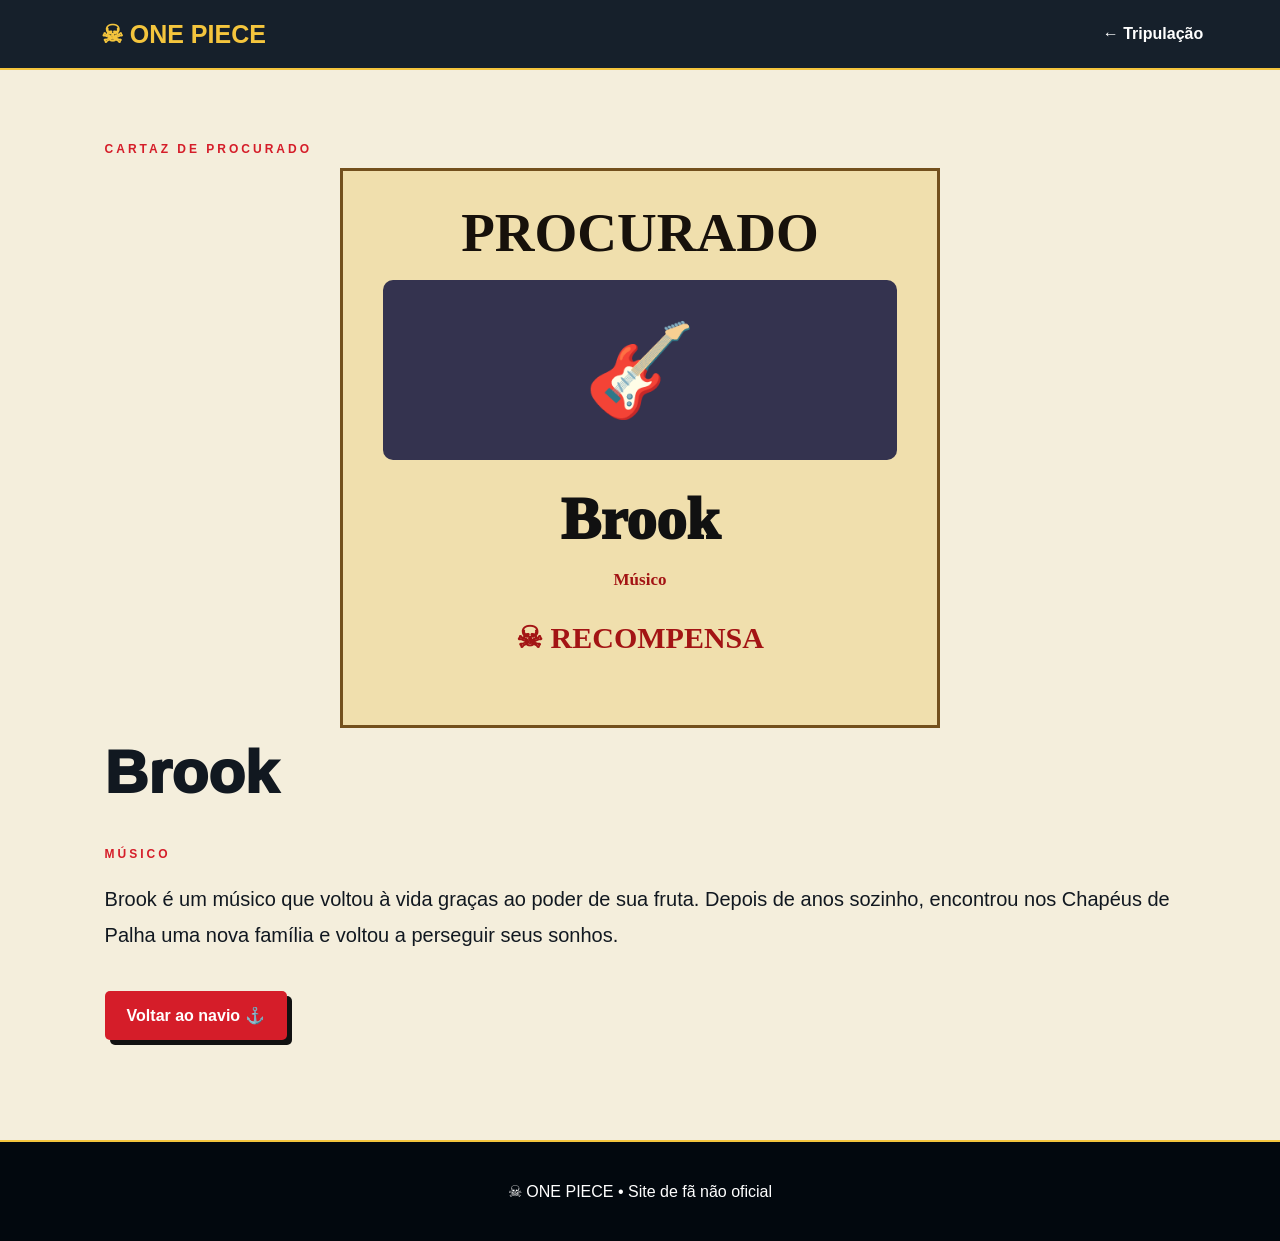
<file: brook.html>
<!doctype html><html lang="pt-BR"><head><meta charset="utf-8"><meta name="viewport" content="width=device-width,initial-scale=1"><title>Brook • One Piece</title><link rel="stylesheet" href="../style.css"></head><body><nav><a class="logo" href="../index.html">☠ ONE PIECE</a><a href="../index.html#tripulacao">← Tripulação</a></nav><section style="padding-top:130px"><p class="tag">CARTAZ DE PROCURADO</p><div class="wanted" style="max-width:600px;margin:auto;padding:40px"><h1 style="font-family:Georgia;font-size:55px;text-shadow:none;margin:0;color:#17110b">PROCURADO</h1><div class="avatar brook" style="margin:25px 0;font-size:90px">🎸</div><h2 style="margin:10px 0;color:#111">Brook</h2><p style="color:#111"><b>Músico</b></p><p style="color:#a31414;font-size:30px;font-weight:900">☠ RECOMPENSA</p></div><h2>Brook</h2><p class="tag">MÚSICO</p><p style="font-size:20px;line-height:1.8">Brook é um músico que voltou à vida graças ao poder de sua fruta. Depois de anos sozinho, encontrou nos Chapéus de Palha uma nova família e voltou a perseguir seus sonhos.</p><a class="btn" href="../index.html">Voltar ao navio ⚓</a></section><footer>☠ ONE PIECE • Site de fã não oficial</footer></body></html>
</file>
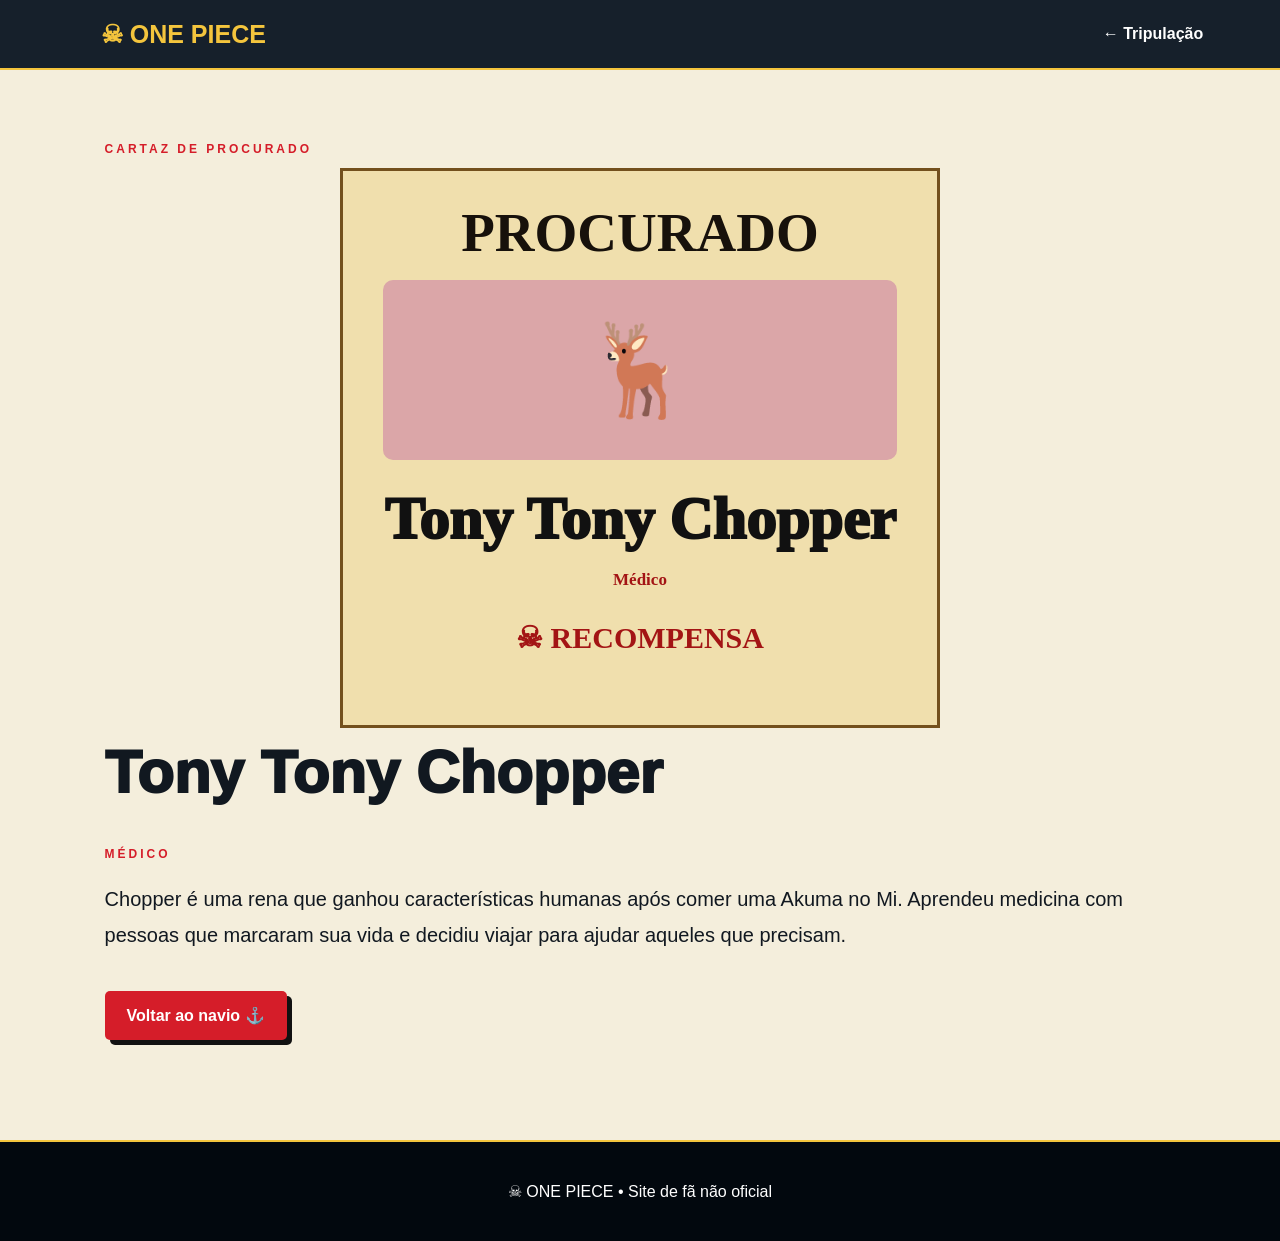
<file: chopper.html>
<!doctype html><html lang="pt-BR"><head><meta charset="utf-8"><meta name="viewport" content="width=device-width,initial-scale=1"><title>Tony Tony Chopper • One Piece</title><link rel="stylesheet" href="../style.css"></head><body><nav><a class="logo" href="../index.html">☠ ONE PIECE</a><a href="../index.html#tripulacao">← Tripulação</a></nav><section style="padding-top:130px"><p class="tag">CARTAZ DE PROCURADO</p><div class="wanted" style="max-width:600px;margin:auto;padding:40px"><h1 style="font-family:Georgia;font-size:55px;text-shadow:none;margin:0;color:#17110b">PROCURADO</h1><div class="avatar chopper" style="margin:25px 0;font-size:90px">🦌</div><h2 style="margin:10px 0;color:#111">Tony Tony Chopper</h2><p style="color:#111"><b>Médico</b></p><p style="color:#a31414;font-size:30px;font-weight:900">☠ RECOMPENSA</p></div><h2>Tony Tony Chopper</h2><p class="tag">MÉDICO</p><p style="font-size:20px;line-height:1.8">Chopper é uma rena que ganhou características humanas após comer uma Akuma no Mi. Aprendeu medicina com pessoas que marcaram sua vida e decidiu viajar para ajudar aqueles que precisam.</p><a class="btn" href="../index.html">Voltar ao navio ⚓</a></section><footer>☠ ONE PIECE • Site de fã não oficial</footer></body></html>
</file>
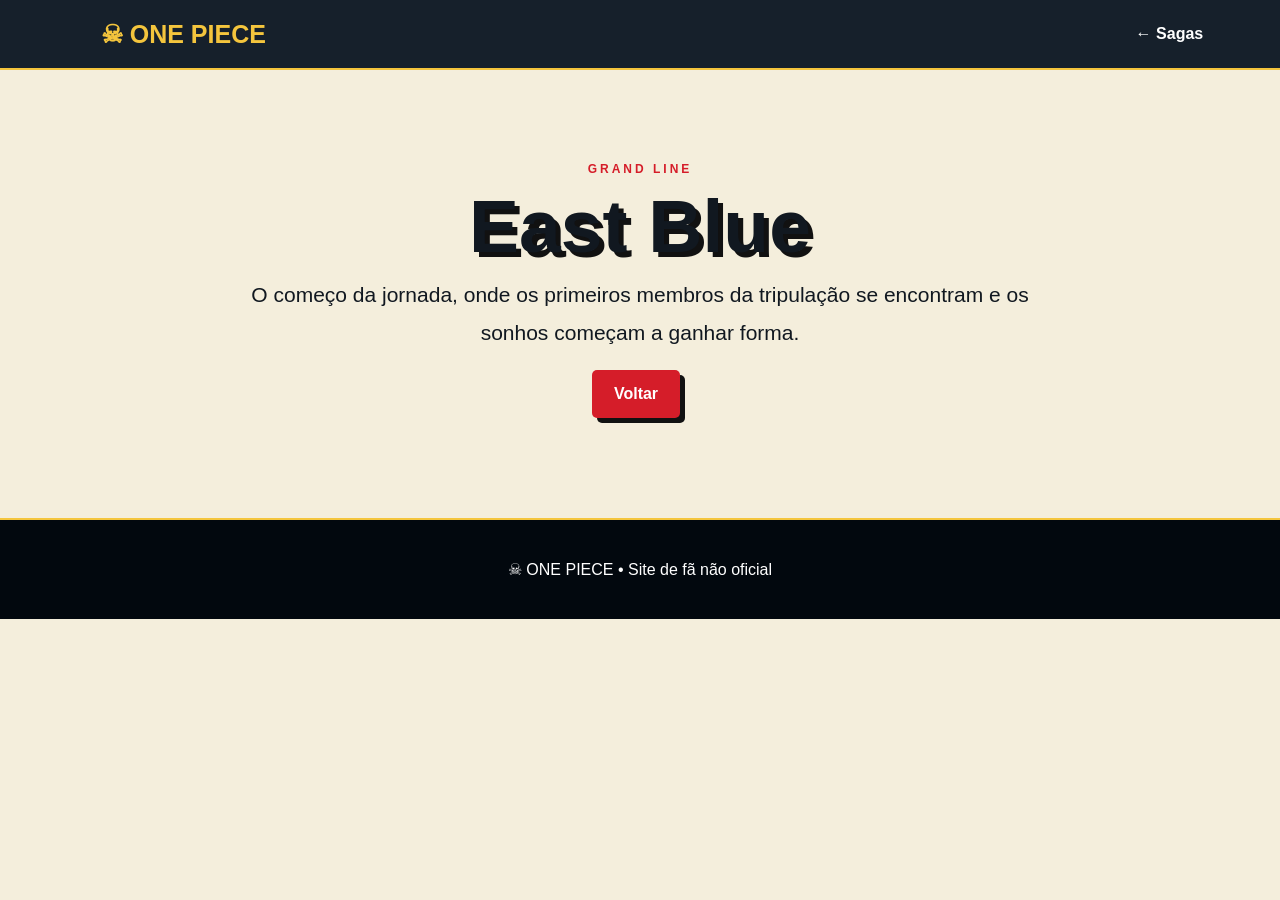
<file: east-blue.html>
<!doctype html><html lang="pt-BR"><head><meta charset="utf-8"><meta name="viewport" content="width=device-width,initial-scale=1"><title>East Blue • One Piece</title><link rel="stylesheet" href="../style.css"></head><body><nav><a class="logo" href="../index.html">☠ ONE PIECE</a><a href="../index.html#sagas">← Sagas</a></nav><section style="padding-top:150px;text-align:center"><p class="tag">GRAND LINE</p><h1 style="font-size:75px">East Blue</h1><p style="font-size:21px;line-height:1.8;max-width:800px;margin:auto">O começo da jornada, onde os primeiros membros da tripulação se encontram e os sonhos começam a ganhar forma.</p><a class="btn" href="../index.html">Voltar</a></section><footer>☠ ONE PIECE • Site de fã não oficial</footer></body></html>
</file>
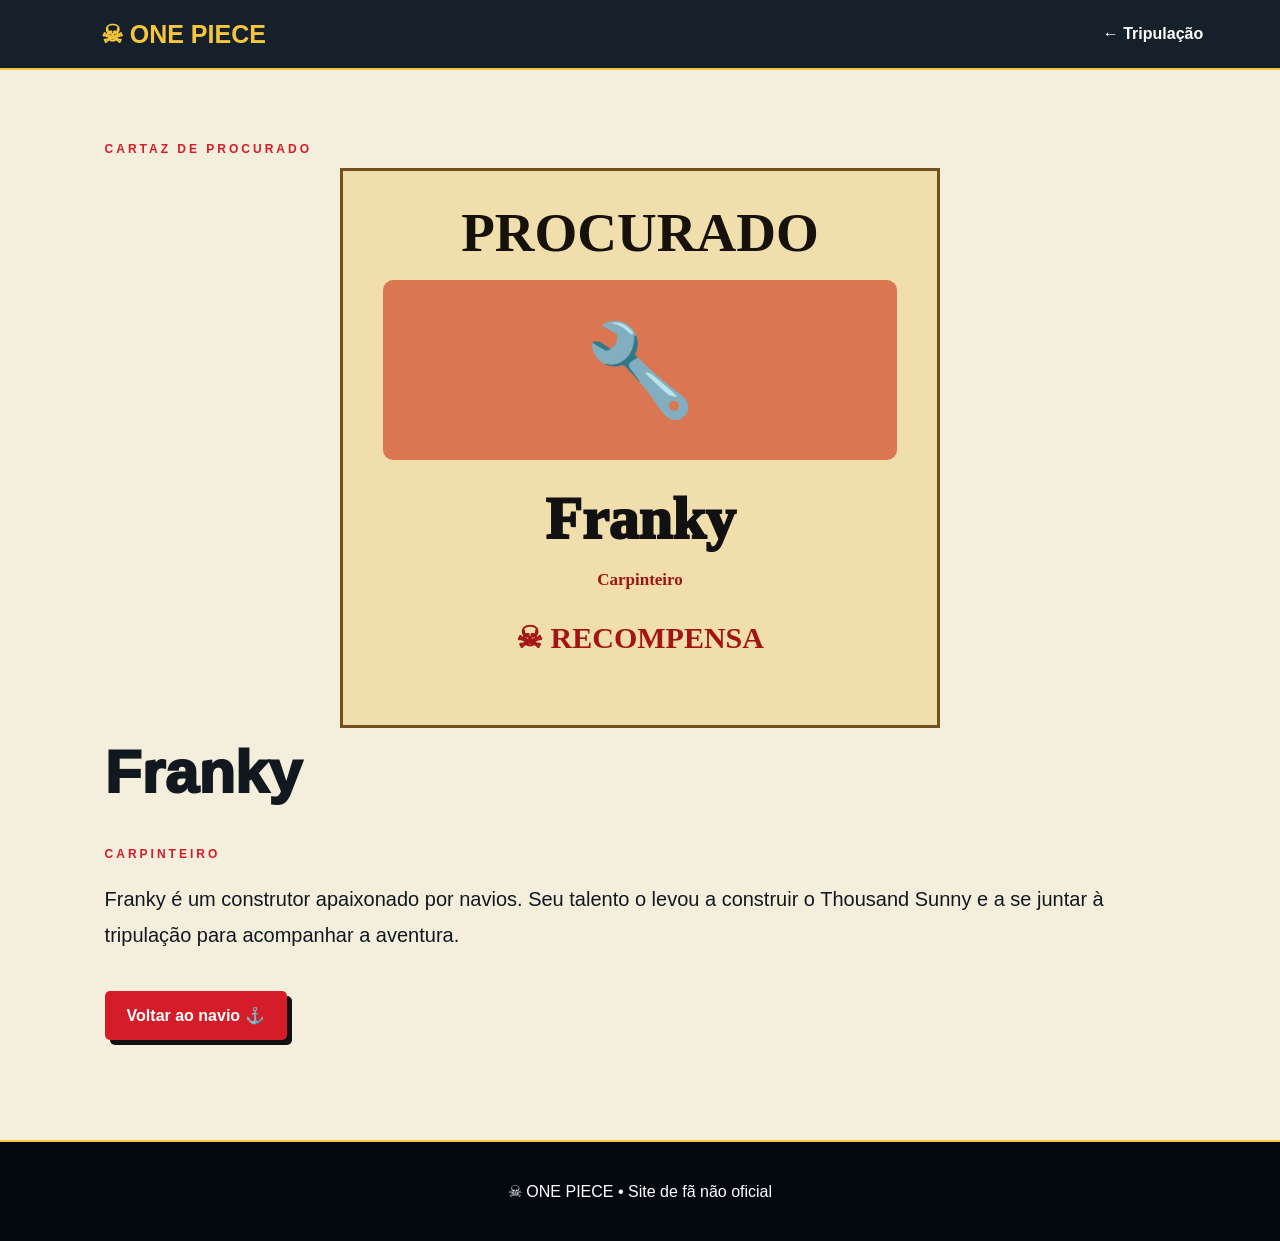
<file: franky.html>
<!doctype html><html lang="pt-BR"><head><meta charset="utf-8"><meta name="viewport" content="width=device-width,initial-scale=1"><title>Franky • One Piece</title><link rel="stylesheet" href="../style.css"></head><body><nav><a class="logo" href="../index.html">☠ ONE PIECE</a><a href="../index.html#tripulacao">← Tripulação</a></nav><section style="padding-top:130px"><p class="tag">CARTAZ DE PROCURADO</p><div class="wanted" style="max-width:600px;margin:auto;padding:40px"><h1 style="font-family:Georgia;font-size:55px;text-shadow:none;margin:0;color:#17110b">PROCURADO</h1><div class="avatar franky" style="margin:25px 0;font-size:90px">🔧</div><h2 style="margin:10px 0;color:#111">Franky</h2><p style="color:#111"><b>Carpinteiro</b></p><p style="color:#a31414;font-size:30px;font-weight:900">☠ RECOMPENSA</p></div><h2>Franky</h2><p class="tag">CARPINTEIRO</p><p style="font-size:20px;line-height:1.8">Franky é um construtor apaixonado por navios. Seu talento o levou a construir o Thousand Sunny e a se juntar à tripulação para acompanhar a aventura.</p><a class="btn" href="../index.html">Voltar ao navio ⚓</a></section><footer>☠ ONE PIECE • Site de fã não oficial</footer></body></html>
</file>
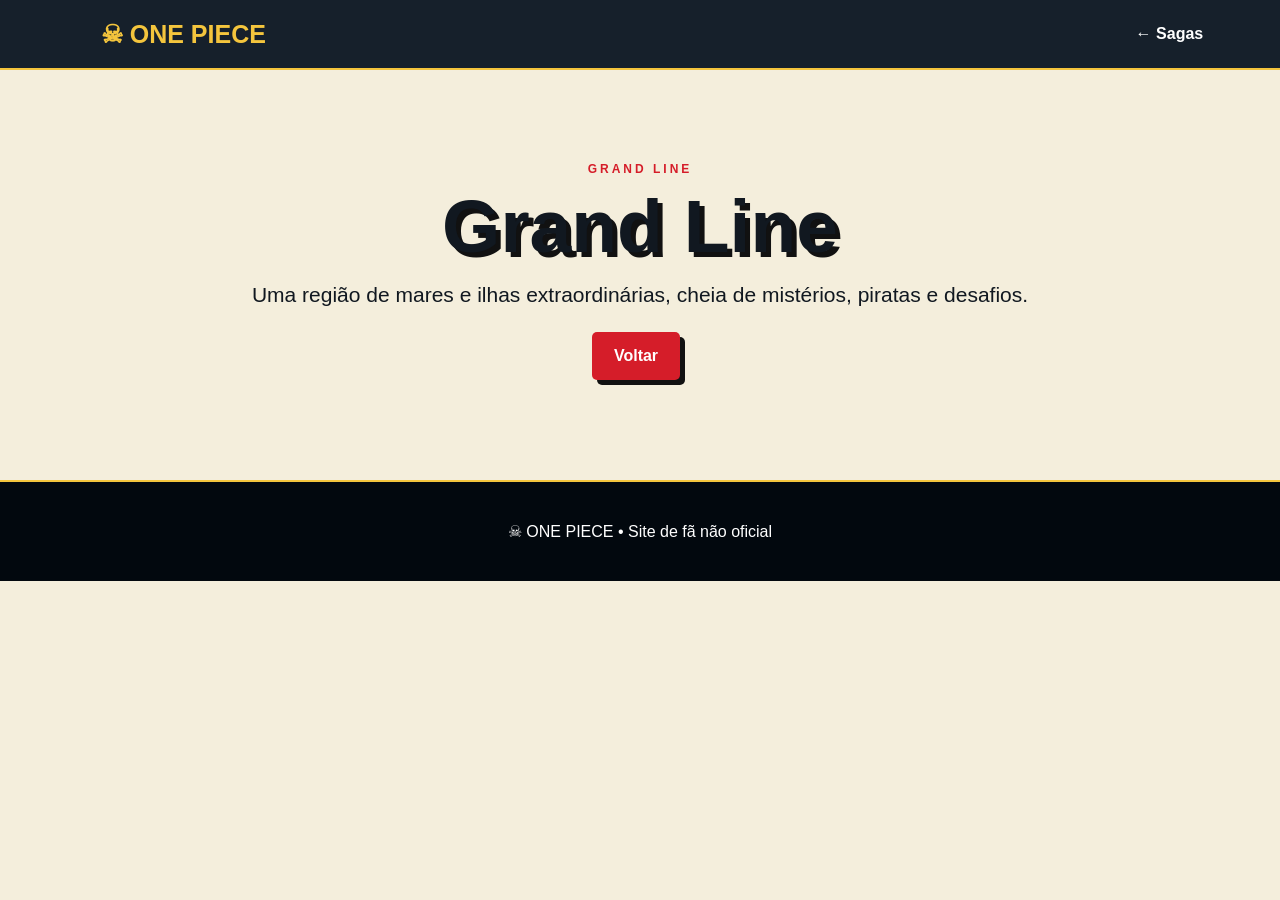
<file: grand-line.html>
<!doctype html><html lang="pt-BR"><head><meta charset="utf-8"><meta name="viewport" content="width=device-width,initial-scale=1"><title>Grand Line • One Piece</title><link rel="stylesheet" href="../style.css"></head><body><nav><a class="logo" href="../index.html">☠ ONE PIECE</a><a href="../index.html#sagas">← Sagas</a></nav><section style="padding-top:150px;text-align:center"><p class="tag">GRAND LINE</p><h1 style="font-size:75px">Grand Line</h1><p style="font-size:21px;line-height:1.8;max-width:800px;margin:auto">Uma região de mares e ilhas extraordinárias, cheia de mistérios, piratas e desafios.</p><a class="btn" href="../index.html">Voltar</a></section><footer>☠ ONE PIECE • Site de fã não oficial</footer></body></html>
</file>
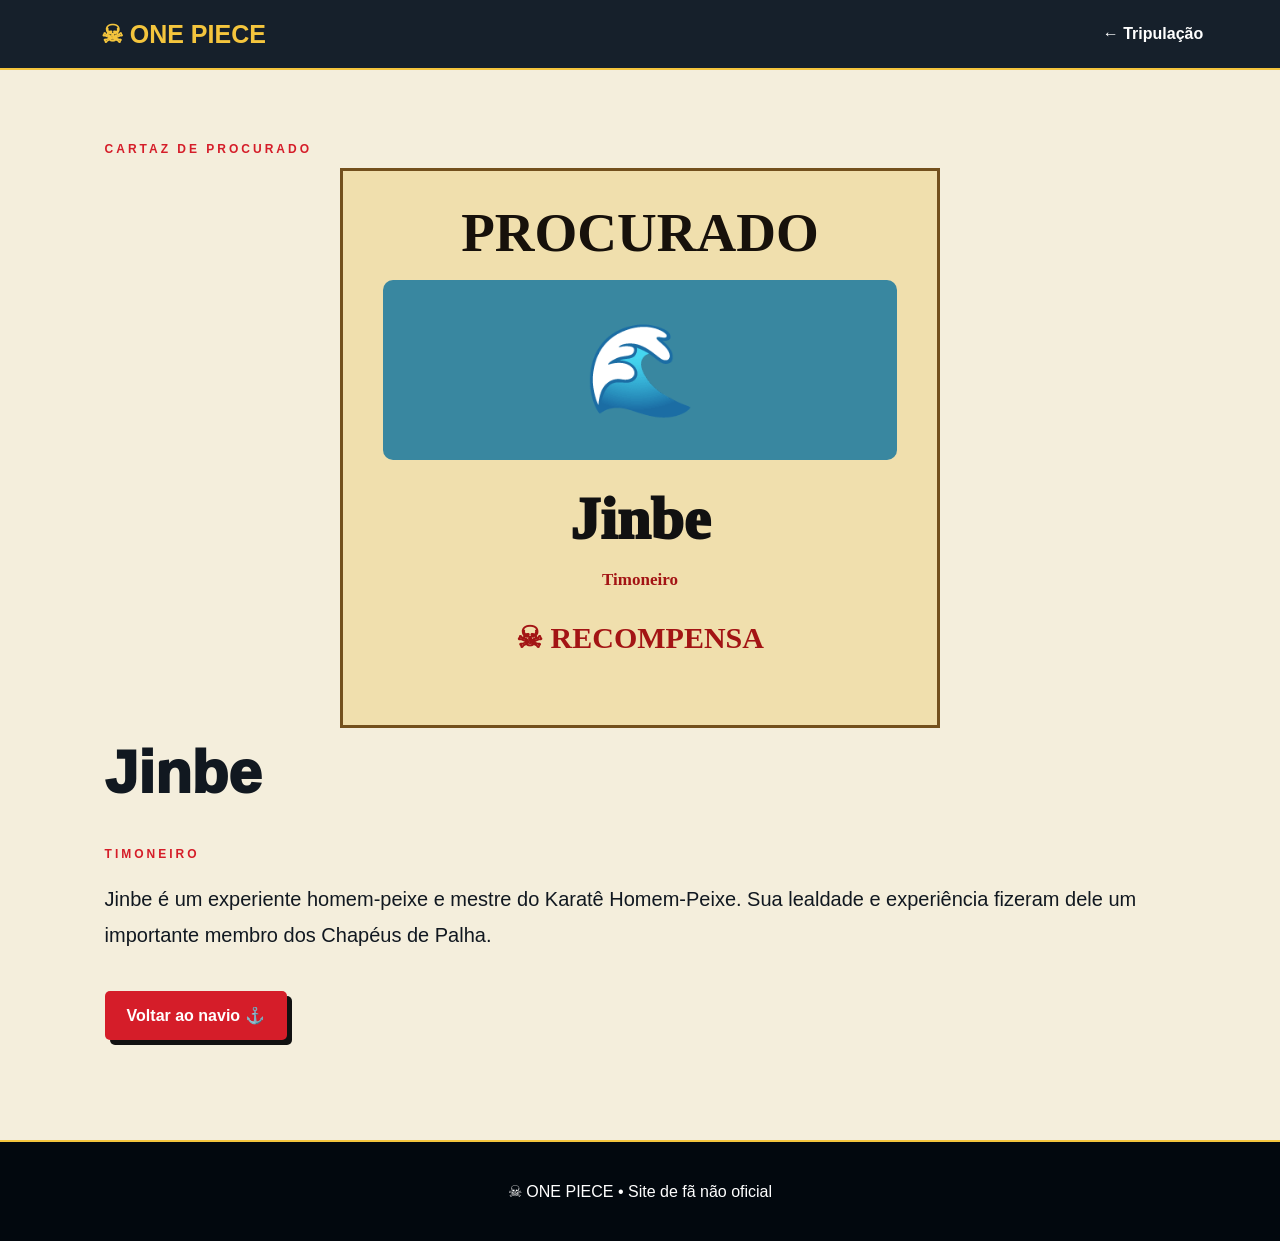
<file: jinbe.html>
<!doctype html><html lang="pt-BR"><head><meta charset="utf-8"><meta name="viewport" content="width=device-width,initial-scale=1"><title>Jinbe • One Piece</title><link rel="stylesheet" href="../style.css"></head><body><nav><a class="logo" href="../index.html">☠ ONE PIECE</a><a href="../index.html#tripulacao">← Tripulação</a></nav><section style="padding-top:130px"><p class="tag">CARTAZ DE PROCURADO</p><div class="wanted" style="max-width:600px;margin:auto;padding:40px"><h1 style="font-family:Georgia;font-size:55px;text-shadow:none;margin:0;color:#17110b">PROCURADO</h1><div class="avatar jinbe" style="margin:25px 0;font-size:90px">🌊</div><h2 style="margin:10px 0;color:#111">Jinbe</h2><p style="color:#111"><b>Timoneiro</b></p><p style="color:#a31414;font-size:30px;font-weight:900">☠ RECOMPENSA</p></div><h2>Jinbe</h2><p class="tag">TIMONEIRO</p><p style="font-size:20px;line-height:1.8">Jinbe é um experiente homem-peixe e mestre do Karatê Homem-Peixe. Sua lealdade e experiência fizeram dele um importante membro dos Chapéus de Palha.</p><a class="btn" href="../index.html">Voltar ao navio ⚓</a></section><footer>☠ ONE PIECE • Site de fã não oficial</footer></body></html>
</file>
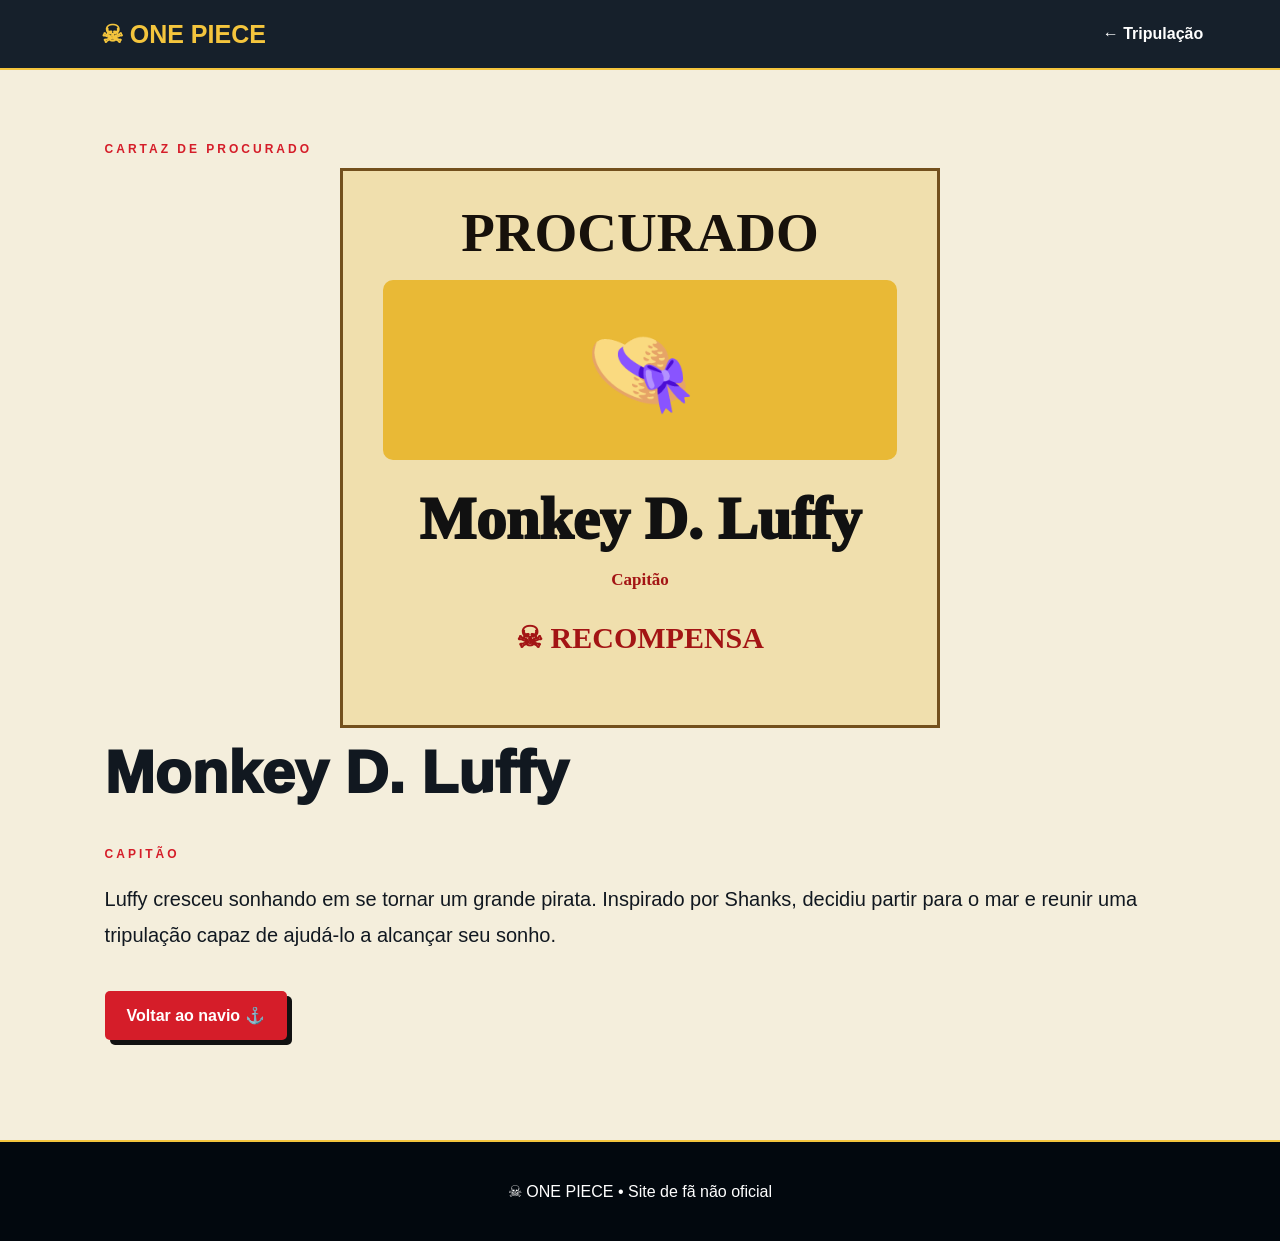
<file: luffy.html>
<!doctype html><html lang="pt-BR"><head><meta charset="utf-8"><meta name="viewport" content="width=device-width,initial-scale=1"><title>Monkey D. Luffy • One Piece</title><link rel="stylesheet" href="../style.css"></head><body><nav><a class="logo" href="../index.html">☠ ONE PIECE</a><a href="../index.html#tripulacao">← Tripulação</a></nav><section style="padding-top:130px"><p class="tag">CARTAZ DE PROCURADO</p><div class="wanted" style="max-width:600px;margin:auto;padding:40px"><h1 style="font-family:Georgia;font-size:55px;text-shadow:none;margin:0;color:#17110b">PROCURADO</h1><div class="avatar luffy" style="margin:25px 0;font-size:90px">👒</div><h2 style="margin:10px 0;color:#111">Monkey D. Luffy</h2><p style="color:#111"><b>Capitão</b></p><p style="color:#a31414;font-size:30px;font-weight:900">☠ RECOMPENSA</p></div><h2>Monkey D. Luffy</h2><p class="tag">CAPITÃO</p><p style="font-size:20px;line-height:1.8">Luffy cresceu sonhando em se tornar um grande pirata. Inspirado por Shanks, decidiu partir para o mar e reunir uma tripulação capaz de ajudá-lo a alcançar seu sonho.</p><a class="btn" href="../index.html">Voltar ao navio ⚓</a></section><footer>☠ ONE PIECE • Site de fã não oficial</footer></body></html>
</file>
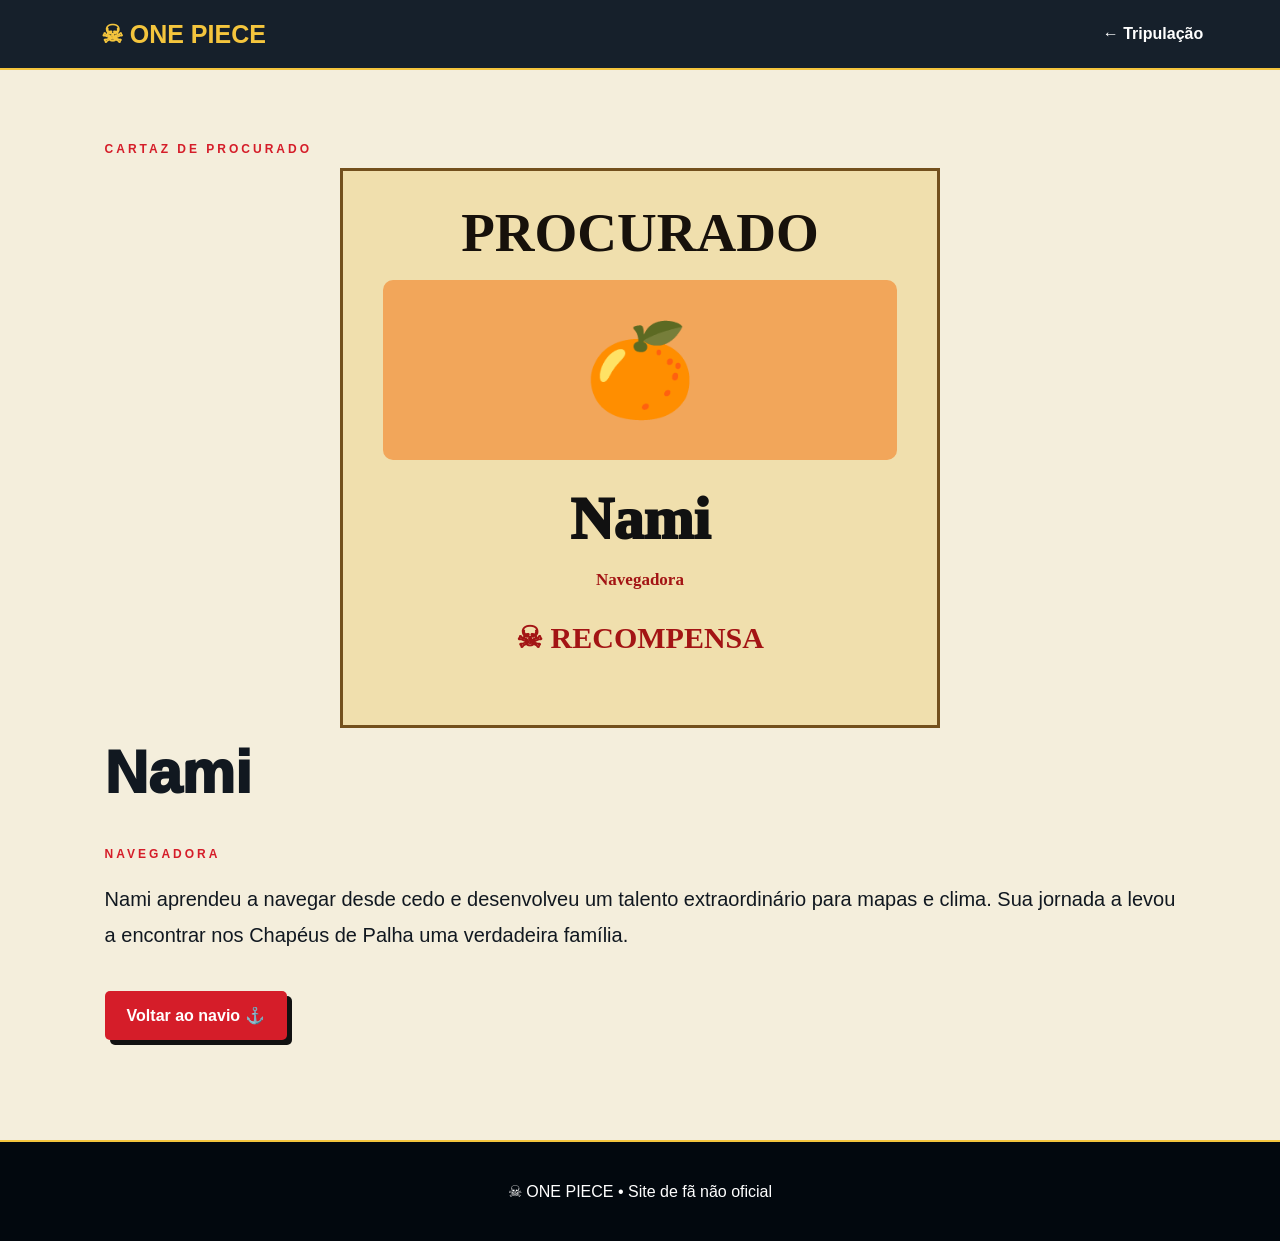
<file: nami.html>
<!doctype html><html lang="pt-BR"><head><meta charset="utf-8"><meta name="viewport" content="width=device-width,initial-scale=1"><title>Nami • One Piece</title><link rel="stylesheet" href="../style.css"></head><body><nav><a class="logo" href="../index.html">☠ ONE PIECE</a><a href="../index.html#tripulacao">← Tripulação</a></nav><section style="padding-top:130px"><p class="tag">CARTAZ DE PROCURADO</p><div class="wanted" style="max-width:600px;margin:auto;padding:40px"><h1 style="font-family:Georgia;font-size:55px;text-shadow:none;margin:0;color:#17110b">PROCURADO</h1><div class="avatar nami" style="margin:25px 0;font-size:90px">🍊</div><h2 style="margin:10px 0;color:#111">Nami</h2><p style="color:#111"><b>Navegadora</b></p><p style="color:#a31414;font-size:30px;font-weight:900">☠ RECOMPENSA</p></div><h2>Nami</h2><p class="tag">NAVEGADORA</p><p style="font-size:20px;line-height:1.8">Nami aprendeu a navegar desde cedo e desenvolveu um talento extraordinário para mapas e clima. Sua jornada a levou a encontrar nos Chapéus de Palha uma verdadeira família.</p><a class="btn" href="../index.html">Voltar ao navio ⚓</a></section><footer>☠ ONE PIECE • Site de fã não oficial</footer></body></html>
</file>
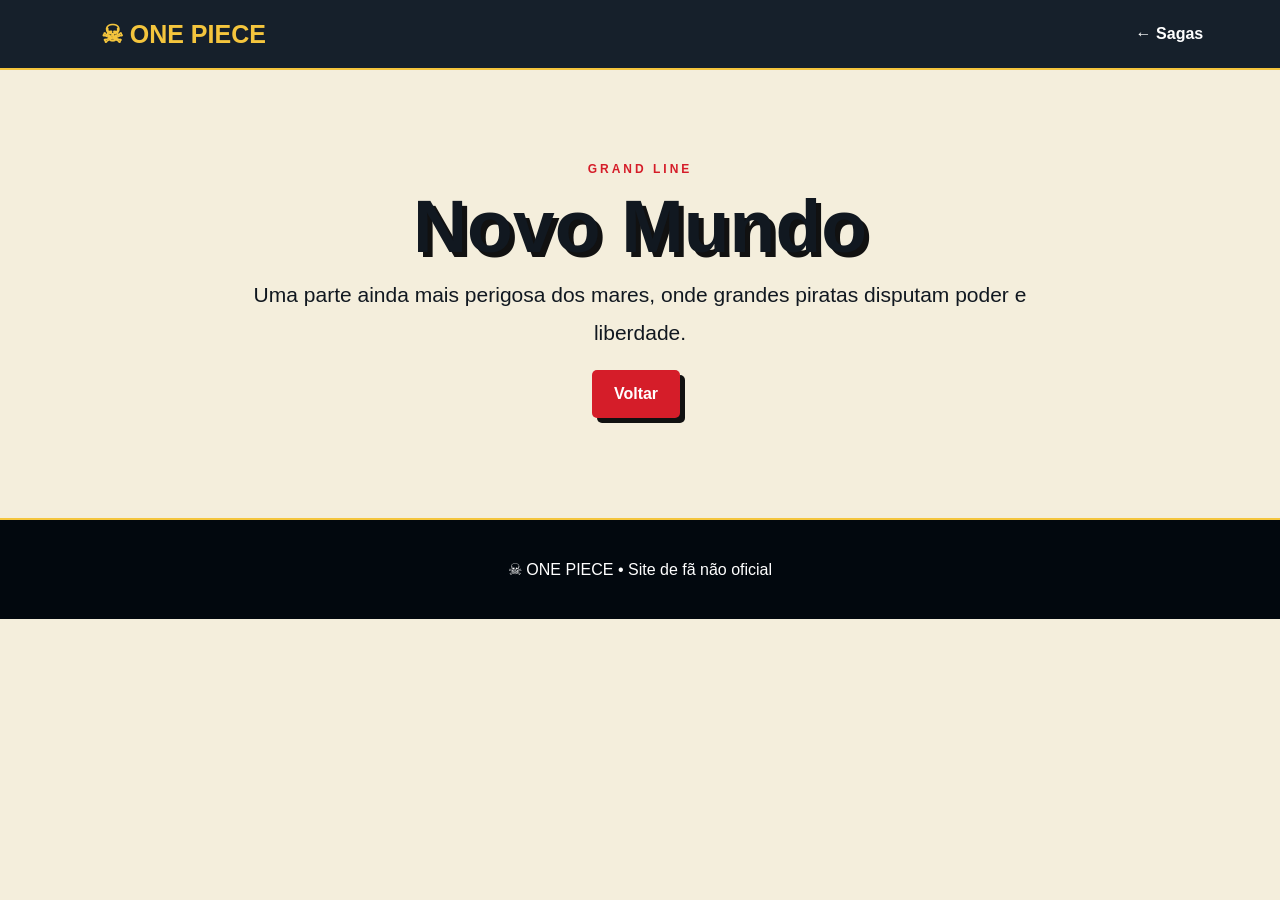
<file: novo-mundo.html>
<!doctype html><html lang="pt-BR"><head><meta charset="utf-8"><meta name="viewport" content="width=device-width,initial-scale=1"><title>Novo Mundo • One Piece</title><link rel="stylesheet" href="../style.css"></head><body><nav><a class="logo" href="../index.html">☠ ONE PIECE</a><a href="../index.html#sagas">← Sagas</a></nav><section style="padding-top:150px;text-align:center"><p class="tag">GRAND LINE</p><h1 style="font-size:75px">Novo Mundo</h1><p style="font-size:21px;line-height:1.8;max-width:800px;margin:auto">Uma parte ainda mais perigosa dos mares, onde grandes piratas disputam poder e liberdade.</p><a class="btn" href="../index.html">Voltar</a></section><footer>☠ ONE PIECE • Site de fã não oficial</footer></body></html>
</file>
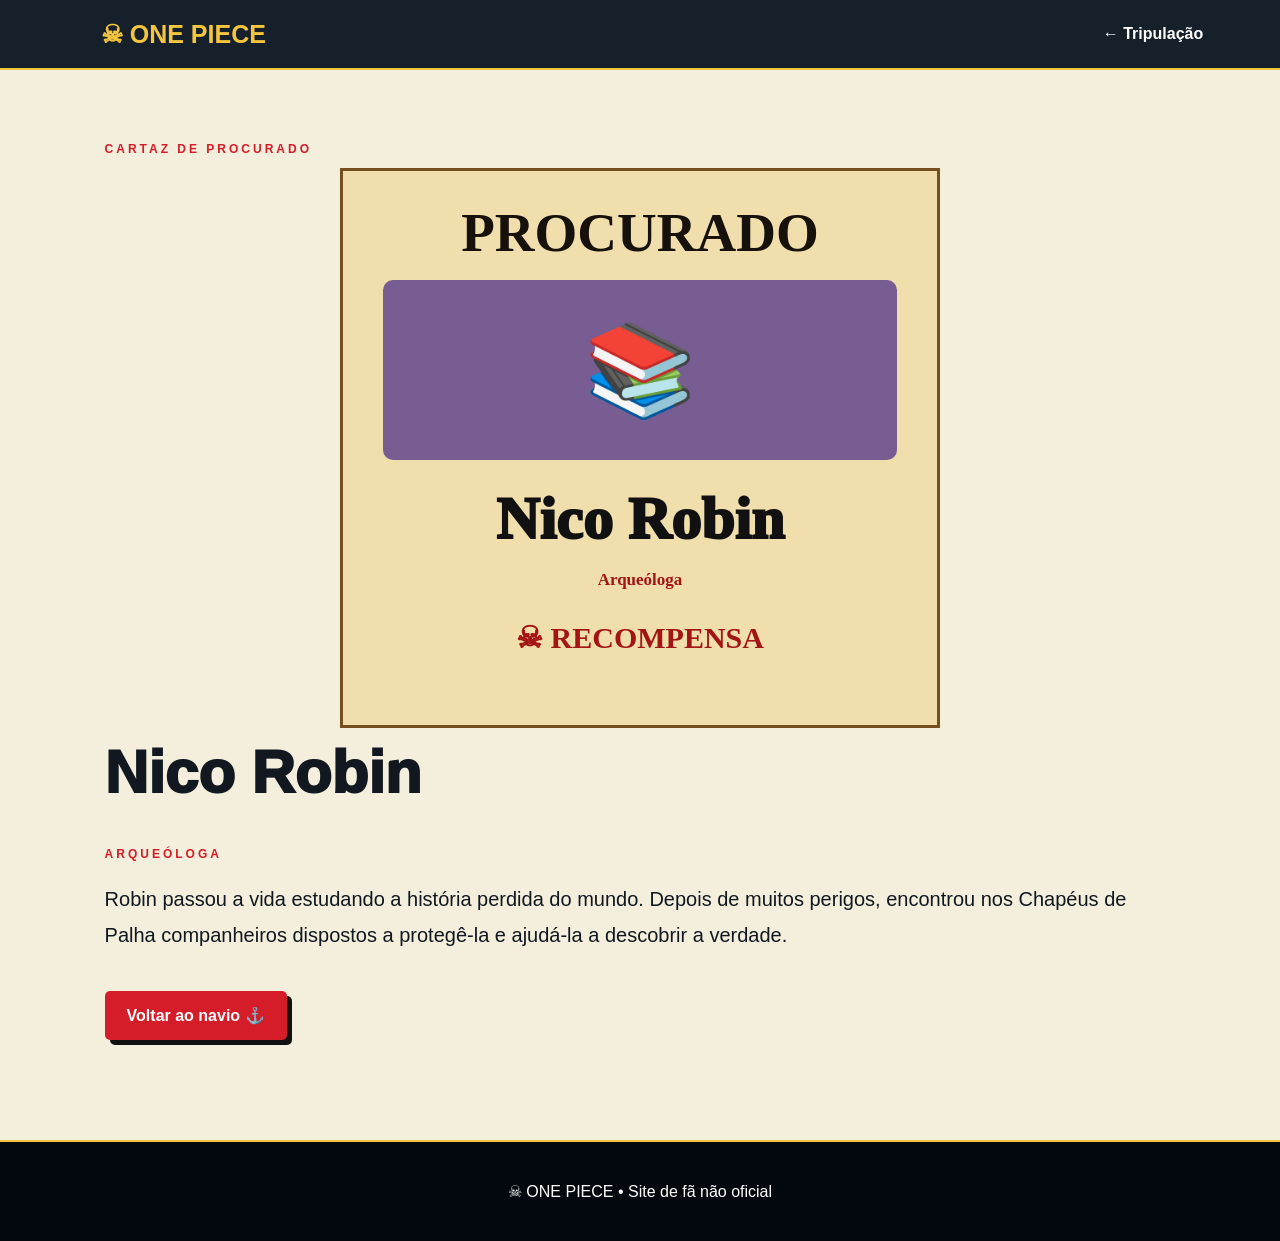
<file: robin.html>
<!doctype html><html lang="pt-BR"><head><meta charset="utf-8"><meta name="viewport" content="width=device-width,initial-scale=1"><title>Nico Robin • One Piece</title><link rel="stylesheet" href="../style.css"></head><body><nav><a class="logo" href="../index.html">☠ ONE PIECE</a><a href="../index.html#tripulacao">← Tripulação</a></nav><section style="padding-top:130px"><p class="tag">CARTAZ DE PROCURADO</p><div class="wanted" style="max-width:600px;margin:auto;padding:40px"><h1 style="font-family:Georgia;font-size:55px;text-shadow:none;margin:0;color:#17110b">PROCURADO</h1><div class="avatar robin" style="margin:25px 0;font-size:90px">📚</div><h2 style="margin:10px 0;color:#111">Nico Robin</h2><p style="color:#111"><b>Arqueóloga</b></p><p style="color:#a31414;font-size:30px;font-weight:900">☠ RECOMPENSA</p></div><h2>Nico Robin</h2><p class="tag">ARQUEÓLOGA</p><p style="font-size:20px;line-height:1.8">Robin passou a vida estudando a história perdida do mundo. Depois de muitos perigos, encontrou nos Chapéus de Palha companheiros dispostos a protegê-la e ajudá-la a descobrir a verdade.</p><a class="btn" href="../index.html">Voltar ao navio ⚓</a></section><footer>☠ ONE PIECE • Site de fã não oficial</footer></body></html>
</file>
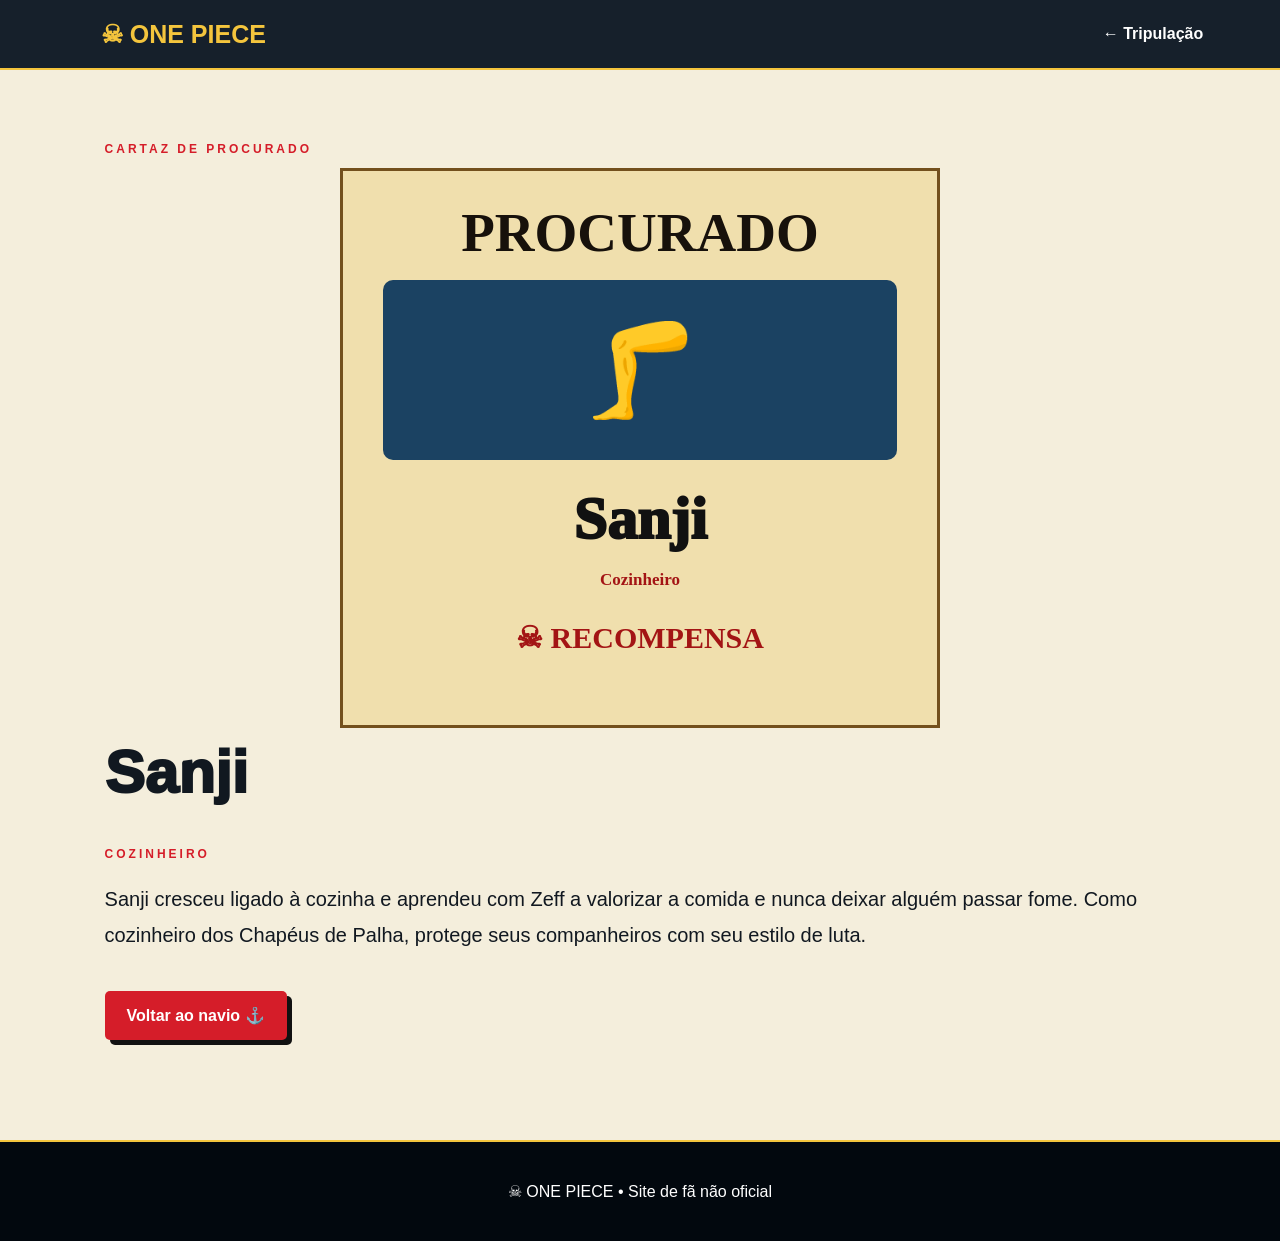
<file: sanji.html>
<!doctype html><html lang="pt-BR"><head><meta charset="utf-8"><meta name="viewport" content="width=device-width,initial-scale=1"><title>Sanji • One Piece</title><link rel="stylesheet" href="../style.css"></head><body><nav><a class="logo" href="../index.html">☠ ONE PIECE</a><a href="../index.html#tripulacao">← Tripulação</a></nav><section style="padding-top:130px"><p class="tag">CARTAZ DE PROCURADO</p><div class="wanted" style="max-width:600px;margin:auto;padding:40px"><h1 style="font-family:Georgia;font-size:55px;text-shadow:none;margin:0;color:#17110b">PROCURADO</h1><div class="avatar sanji" style="margin:25px 0;font-size:90px">🦵</div><h2 style="margin:10px 0;color:#111">Sanji</h2><p style="color:#111"><b>Cozinheiro</b></p><p style="color:#a31414;font-size:30px;font-weight:900">☠ RECOMPENSA</p></div><h2>Sanji</h2><p class="tag">COZINHEIRO</p><p style="font-size:20px;line-height:1.8">Sanji cresceu ligado à cozinha e aprendeu com Zeff a valorizar a comida e nunca deixar alguém passar fome. Como cozinheiro dos Chapéus de Palha, protege seus companheiros com seu estilo de luta.</p><a class="btn" href="../index.html">Voltar ao navio ⚓</a></section><footer>☠ ONE PIECE • Site de fã não oficial</footer></body></html>
</file>
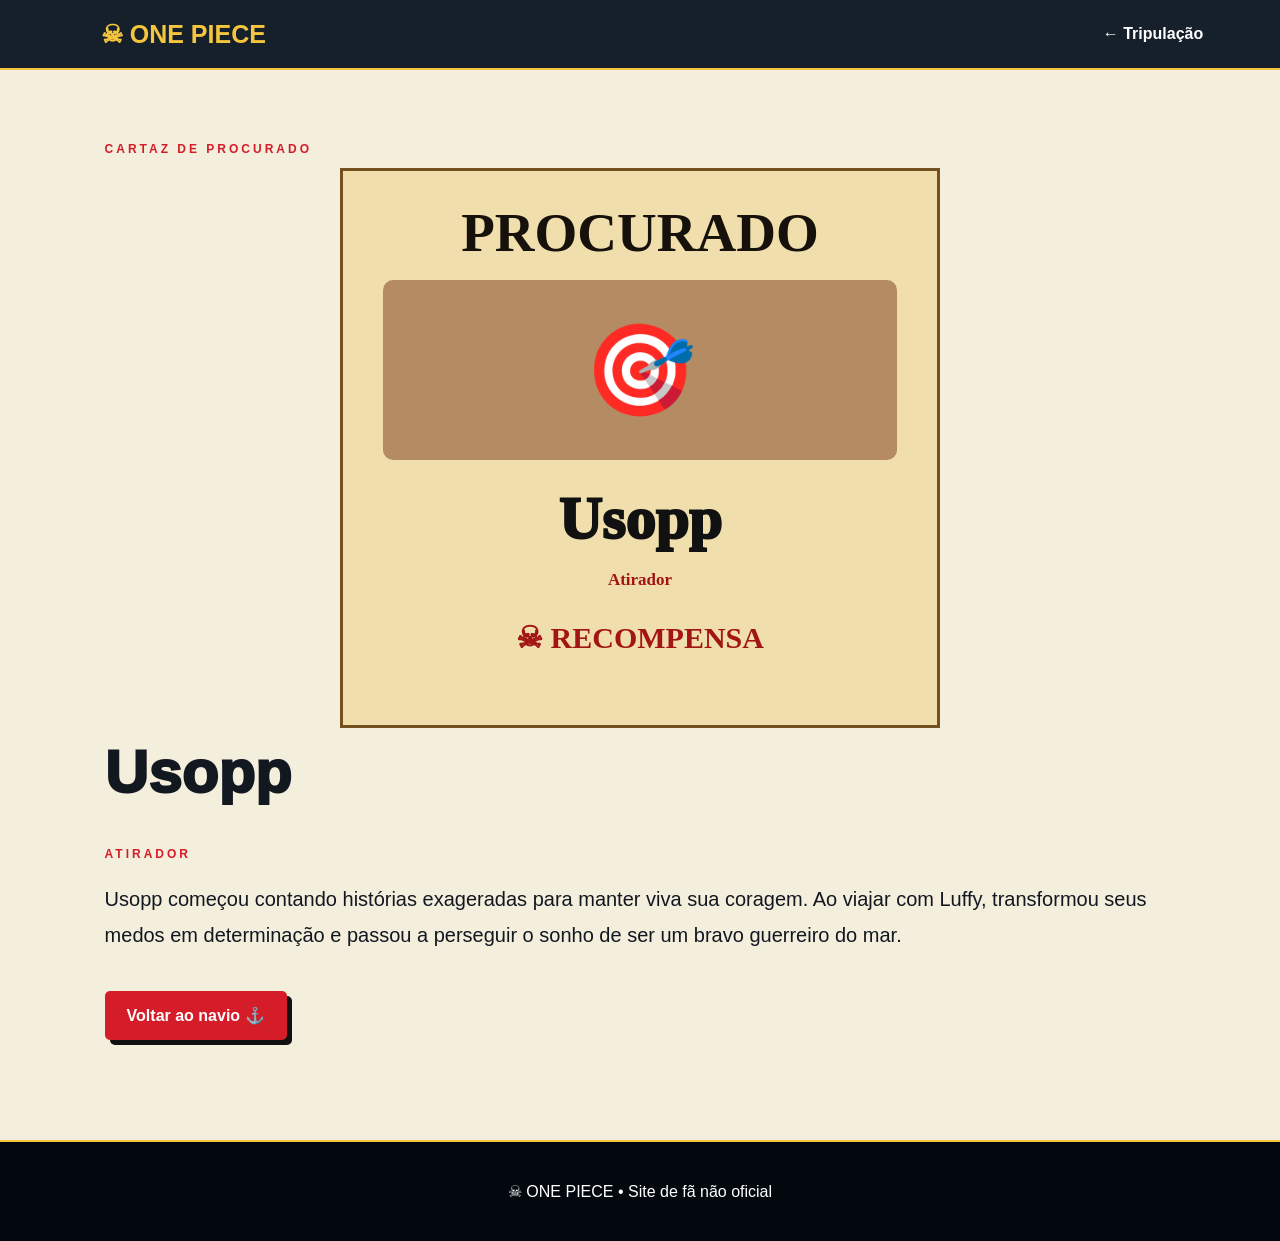
<file: usopp.html>
<!doctype html><html lang="pt-BR"><head><meta charset="utf-8"><meta name="viewport" content="width=device-width,initial-scale=1"><title>Usopp • One Piece</title><link rel="stylesheet" href="../style.css"></head><body><nav><a class="logo" href="../index.html">☠ ONE PIECE</a><a href="../index.html#tripulacao">← Tripulação</a></nav><section style="padding-top:130px"><p class="tag">CARTAZ DE PROCURADO</p><div class="wanted" style="max-width:600px;margin:auto;padding:40px"><h1 style="font-family:Georgia;font-size:55px;text-shadow:none;margin:0;color:#17110b">PROCURADO</h1><div class="avatar usopp" style="margin:25px 0;font-size:90px">🎯</div><h2 style="margin:10px 0;color:#111">Usopp</h2><p style="color:#111"><b>Atirador</b></p><p style="color:#a31414;font-size:30px;font-weight:900">☠ RECOMPENSA</p></div><h2>Usopp</h2><p class="tag">ATIRADOR</p><p style="font-size:20px;line-height:1.8">Usopp começou contando histórias exageradas para manter viva sua coragem. Ao viajar com Luffy, transformou seus medos em determinação e passou a perseguir o sonho de ser um bravo guerreiro do mar.</p><a class="btn" href="../index.html">Voltar ao navio ⚓</a></section><footer>☠ ONE PIECE • Site de fã não oficial</footer></body></html>
</file>
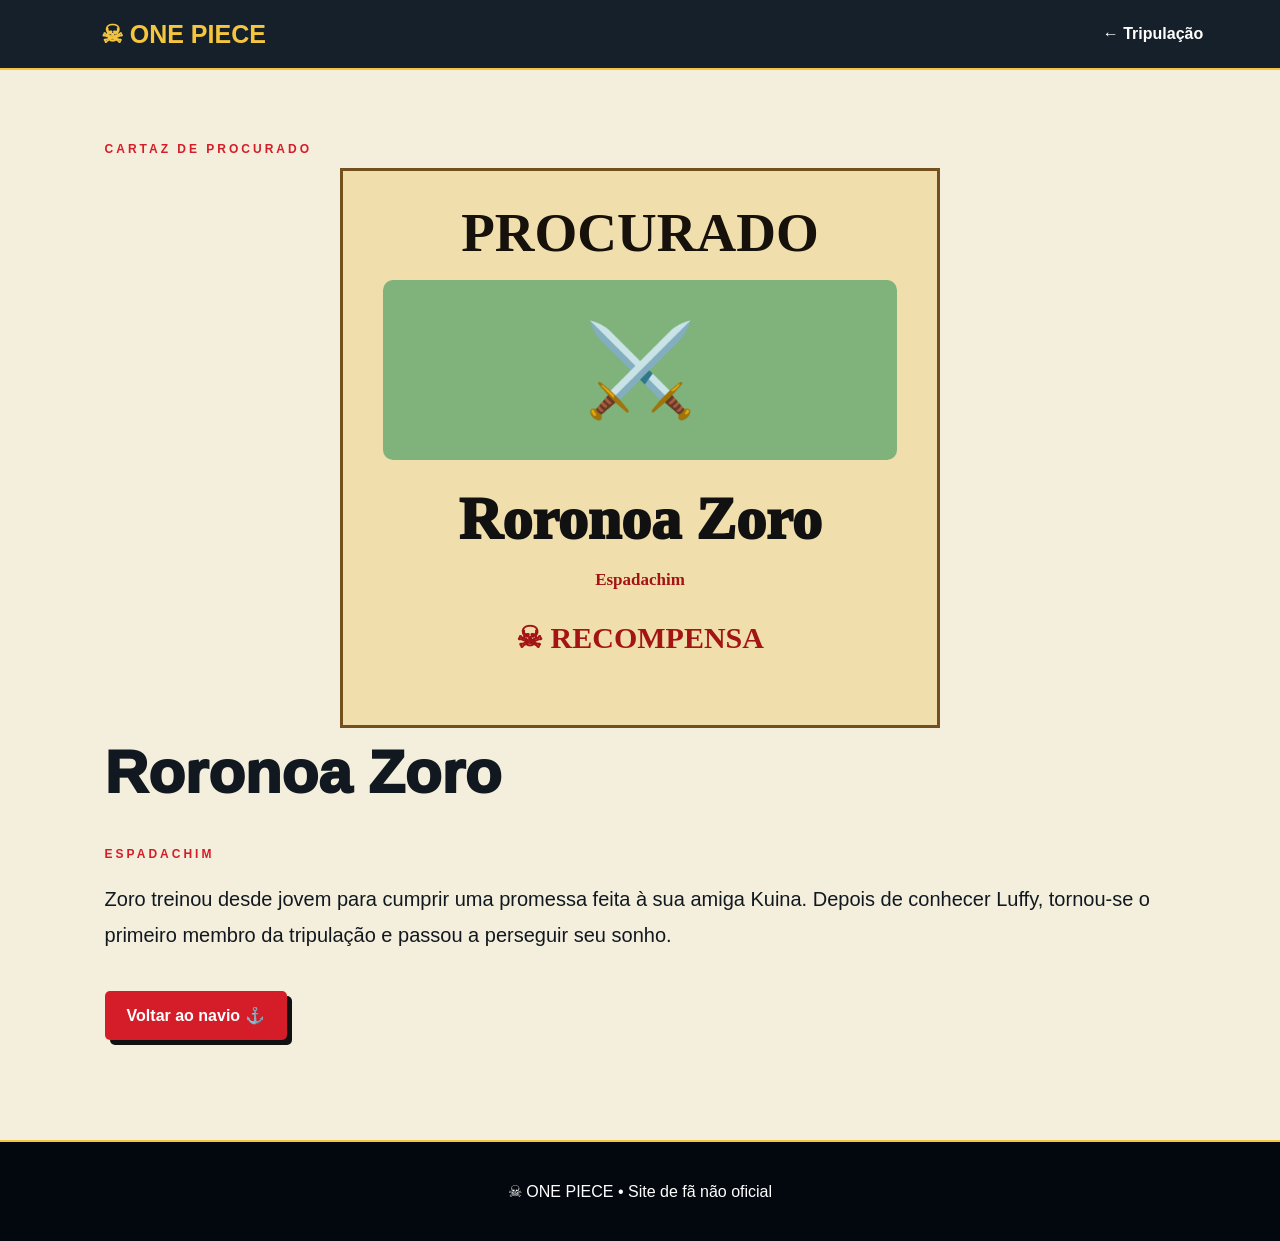
<file: zoro.html>
<!doctype html><html lang="pt-BR"><head><meta charset="utf-8"><meta name="viewport" content="width=device-width,initial-scale=1"><title>Roronoa Zoro • One Piece</title><link rel="stylesheet" href="../style.css"></head><body><nav><a class="logo" href="../index.html">☠ ONE PIECE</a><a href="../index.html#tripulacao">← Tripulação</a></nav><section style="padding-top:130px"><p class="tag">CARTAZ DE PROCURADO</p><div class="wanted" style="max-width:600px;margin:auto;padding:40px"><h1 style="font-family:Georgia;font-size:55px;text-shadow:none;margin:0;color:#17110b">PROCURADO</h1><div class="avatar zoro" style="margin:25px 0;font-size:90px">⚔️</div><h2 style="margin:10px 0;color:#111">Roronoa Zoro</h2><p style="color:#111"><b>Espadachim</b></p><p style="color:#a31414;font-size:30px;font-weight:900">☠ RECOMPENSA</p></div><h2>Roronoa Zoro</h2><p class="tag">ESPADACHIM</p><p style="font-size:20px;line-height:1.8">Zoro treinou desde jovem para cumprir uma promessa feita à sua amiga Kuina. Depois de conhecer Luffy, tornou-se o primeiro membro da tripulação e passou a perseguir seu sonho.</p><a class="btn" href="../index.html">Voltar ao navio ⚓</a></section><footer>☠ ONE PIECE • Site de fã não oficial</footer></body></html>
</file>
<file: style.css>
*{box-sizing:border-box}html{scroll-behavior:smooth}body{margin:0;background:#f4eedc;color:#111820;font-family:Arial,sans-serif}nav{position:fixed;z-index:20;top:0;left:0;right:0;height:70px;padding:0 6%;display:flex;align-items:center;justify-content:space-between;background:#07131feF;border-bottom:2px solid #f4c53d}nav a{color:#fff;text-decoration:none;font-weight:800;margin-left:24px}.logo{font-size:25px;color:#f4c53d}#menu{display:none}.hero{min-height:100vh;padding:140px 8%;display:flex;align-items:center;background:linear-gradient(110deg,#f4eedc 0 52%,#075273 52%);overflow:hidden}.hero>div{max-width:700px}.tag{color:#d51d29;font-weight:900;letter-spacing:3px;font-size:12px}h1{font-size:clamp(70px,10vw,140px);line-height:.8;margin:20px 0;text-shadow:5px 5px #111}h1 b{color:#d51d29}h2{font-size:60px;margin:10px 0 40px;font-weight:1000}.hero p:not(.tag){font-size:19px;line-height:1.7}.btn{display:inline-block;margin:18px 8px 0 0;padding:15px 22px;background:#d51d29;color:#fff;border-radius:5px;text-decoration:none;font-weight:900;box-shadow:5px 5px #111}.outline{background:transparent;color:#111;border:2px solid #111;box-shadow:none}section{padding:100px 7%;max-width:1250px;margin:auto}.grid{display:grid;grid-template-columns:repeat(auto-fit,minmax(220px,1fr));gap:20px}.person{background:#fff;border:1px solid #ddd;border-radius:15px;padding:15px;text-decoration:none;color:#111;box-shadow:0 10px 25px #0002;transition:.2s}.person:hover{transform:translateY(-6px)}.avatar{height:180px;border-radius:10px;display:grid;place-items:center;font-size:75px}.luffy{background:#e9b936}.zoro{background:#7fb37b}.nami{background:#f2a65a}.usopp{background:#b48b62}.sanji{background:#1b4262}.chopper{background:#dba6a8}.robin{background:#775d91}.franky{background:#db7653}.brook{background:#34334f}.jinbe{background:#3987a0}.person h3{font-size:22px;margin:15px 0 5px}.person span{color:#087ea4;font-weight:bold}.wanted{margin-top:15px;background:#f0dfad;border:3px solid #73501d;padding:10px;text-align:center;font-family:Georgia}.wanted b{color:#a31414;font-size:17px}.dark{max-width:none;background:#071a29;color:#fff}.dark h2{color:#f4c53d}.saga-grid{display:grid;grid-template-columns:repeat(3,1fr);gap:25px}.saga-grid a{padding:35px;background:linear-gradient(145deg,#0d4560,#06121c);border:1px solid #ffffff22;border-radius:18px;color:#fff;text-decoration:none}.saga-grid h3{color:#f4c53d;font-size:30px}.map{text-align:center;padding:70px 20px;background:#075273;color:#fff;border-radius:25px}.map span{font-size:70px}.map h2{margin:10px 0;font-size:50px}.map .btn{color:#fff}footer{text-align:center;padding:40px;background:#02080e;color:#fff;border-top:2px solid #f4c53d}@media(max-width:700px){nav{height:auto;min-height:65px;flex-wrap:wrap;padding:12px 5%}#menu{display:block;background:none;color:#fff;border:0;font-size:25px}#links{display:none;width:100%;padding:10px 0}#links.open{display:block}#links a{display:inline-block;margin:7px}.hero{background:#f4eedc;padding-top:150px}.saga-grid{grid-template-columns:1fr}h2{font-size:45px}}
.manga-section{background:linear-gradient(135deg,#f4eedc,#e6d8b7)}
.manga-intro{max-width:780px;line-height:1.7;color:#4c5052}
.manga-carousel{position:relative;display:flex;align-items:center;gap:12px;max-width:1000px;margin:30px auto 10px}
.slides{width:100%;overflow:hidden;border-radius:22px;box-shadow:0 20px 45px #0004}
.manga-slide{display:none;grid-template-columns:1.3fr .7fr;background:#081a29;color:#fff;min-height:390px}
.manga-slide.active{display:grid}
.panel-art{min-height:390px;display:flex;flex-direction:column;align-items:center;justify-content:center;font-size:80px;text-align:center}
.panel-art strong{display:block;font-size:34px;color:#f4c53d;text-shadow:3px 3px #000}
.panel-art small{font-size:16px;margin-top:8px}
.panel-art.sea{background:linear-gradient(150deg,#086b8f,#041b2b)}
.panel-art.battle{background:linear-gradient(150deg,#7d1b22,#111827)}
.panel-art.treasure{background:linear-gradient(150deg,#8b641b,#182a3c)}
.slide-caption{padding:35px;display:flex;flex-direction:column;justify-content:center}
.slide-caption span{color:#f4c53d;font-weight:900}.slide-caption h3{font-size:36px;margin:10px 0}.slide-caption p{line-height:1.7;color:#d5e1e8}
.slide-btn{width:52px;height:52px;border:0;border-radius:50%;background:#d51d29;color:#fff;font-size:42px;line-height:1;cursor:pointer;box-shadow:3px 4px #111;flex:none}
.dots{text-align:center;margin:18px}.dot{display:inline-block;width:10px;height:10px;border-radius:50%;background:#aaa;margin:0 5px;cursor:pointer}.dot.active{background:#d51d29}
.gallery-title{font-size:34px;margin:60px 0 20px}.gallery{display:grid;grid-template-columns:repeat(3,1fr);gap:18px}
.gallery-item{border:0;background:#fff;border-radius:15px;overflow:hidden;text-align:left;padding:0;cursor:pointer;box-shadow:0 8px 20px #0002;transition:.2s}.gallery-item:hover{transform:translateY(-5px)}.gallery-item b{display:block;padding:14px;color:#111}
.mini-art{height:180px;display:grid;place-items:center;font-size:70px}.sun{background:linear-gradient(#f5c542,#e77e24)}.ship{background:linear-gradient(#76c7df,#155170)}.island{background:linear-gradient(#79b96d,#1b614b)}.skull{background:linear-gradient(#777,#20242a)}.map{background:linear-gradient(#d8b977,#8a642d)}.storm{background:linear-gradient(#45566b,#111927)}
.lightbox{position:fixed;inset:0;background:#000d;display:none;align-items:center;justify-content:center;z-index:100;padding:25px}.lightbox.open{display:flex}.lightbox-card{background:#f4eedc;color:#111;max-width:800px;width:95%;border-radius:18px;padding:20px;text-align:center}.lightbox-card>div{height:430px;display:grid;place-items:center;font-size:130px;border-radius:12px;background:#123}.lightbox-card h3{font-size:28px}.close-lightbox{position:absolute;right:25px;top:15px;background:none;color:#fff;border:0;font-size:45px;cursor:pointer}.copyright-note{font-size:12px;color:#666;margin-top:25px}
@media(max-width:700px){.manga-slide.active{grid-template-columns:1fr}.panel-art{min-height:260px}.manga-slide{min-height:0}.gallery{grid-template-columns:1fr 1fr}.slide-btn{width:42px;height:42px;font-size:34px}.lightbox-card>div{height:300px}.manga-carousel{gap:5px}}
</file>
